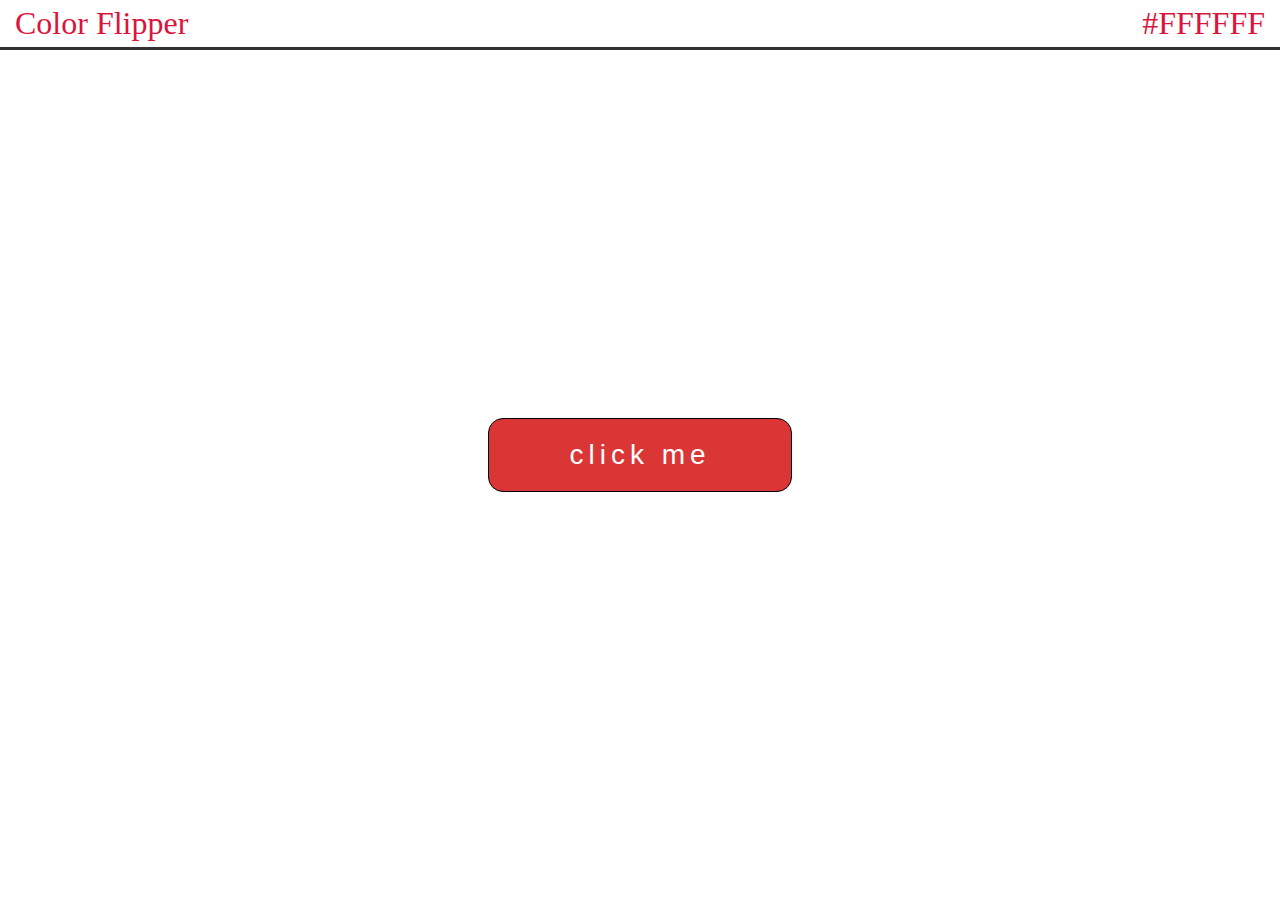
<file: Color Flipper/index.html>
<!DOCTYPE html>
<html lang="en">
<head>
    <meta charset="UTF-8">
    <meta http-equiv="X-UA-Compatible" content="IE=edge">
    <meta name="viewport" content="width=device-width, initial-scale=1.0">
    <link rel="stylesheet" href="style.css">
    <title>Color Flipper</title>
</head>
<body>
    <div id="heading">Color Flipper
        <span id="colorText">#FFFFFF</span>
    </div>
    
    <div id="wrap">
        <div id="container">
            <button id="btn">click me</button>
        </div>
    </div>
</body>
<script src="script.js"></script>
</html>
</file>
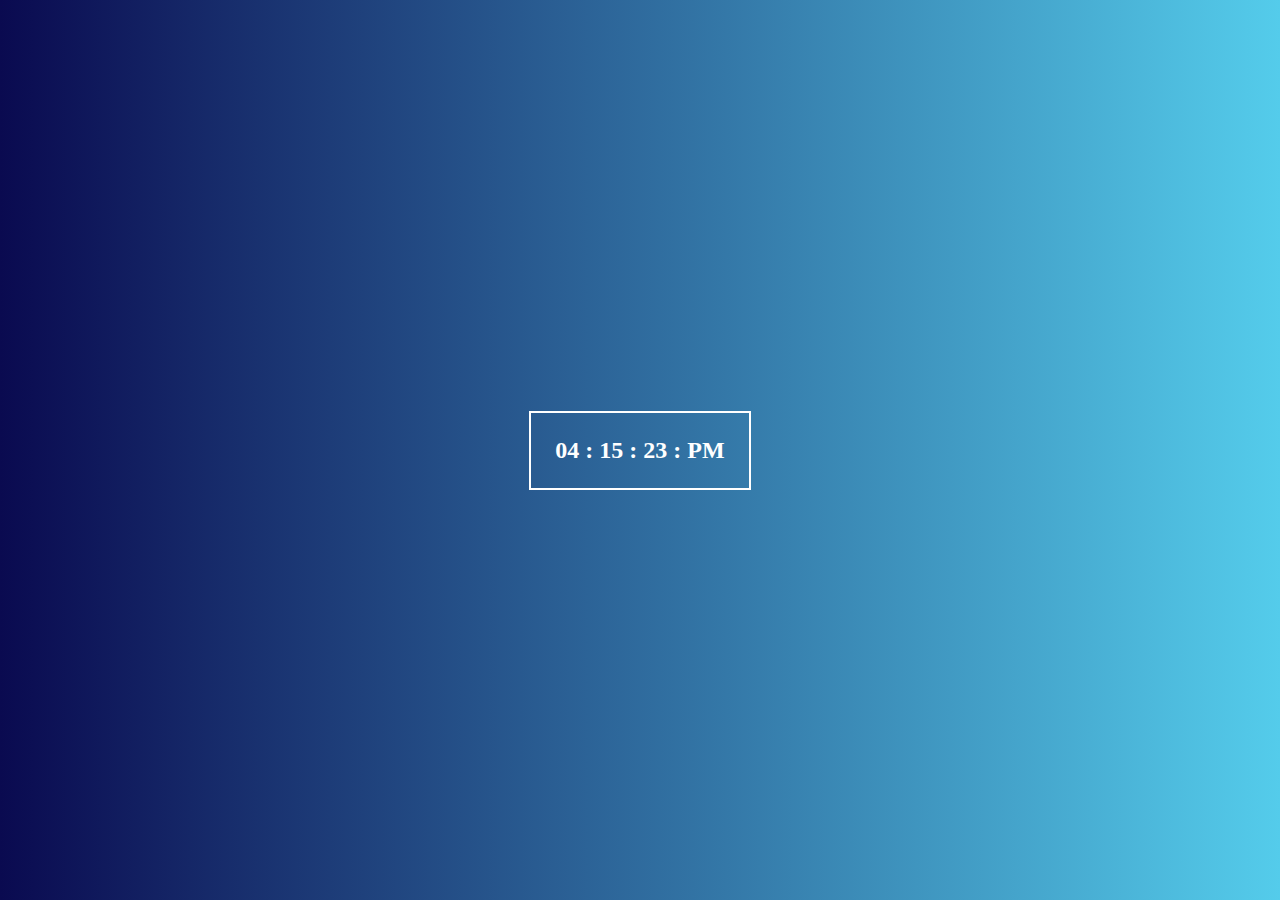
<file: Digital Clock/index.html>
<!DOCTYPE html>
<html lang="en">
<head>
    <meta charset="UTF-8">
    <meta name="viewport" content="width=device-width, initial-scale=1.0">
    <title>Digital Clock</title>
    <link rel="stylesheet" href="/Digital Clock/style.css">
</head>
<body>
    <div class="container">
        <div class="wrapper">
            <span id="hr">00</span>
            <span>:</span>
            <span id="min">00</span>
            <span>:</span>
            <span id="sec">00</span>
            <span>:</span>
            <span id="ampm">AM</span>
        </div>
    </div>
    <script src="script.js"></script>
</body>
</html>
</file>
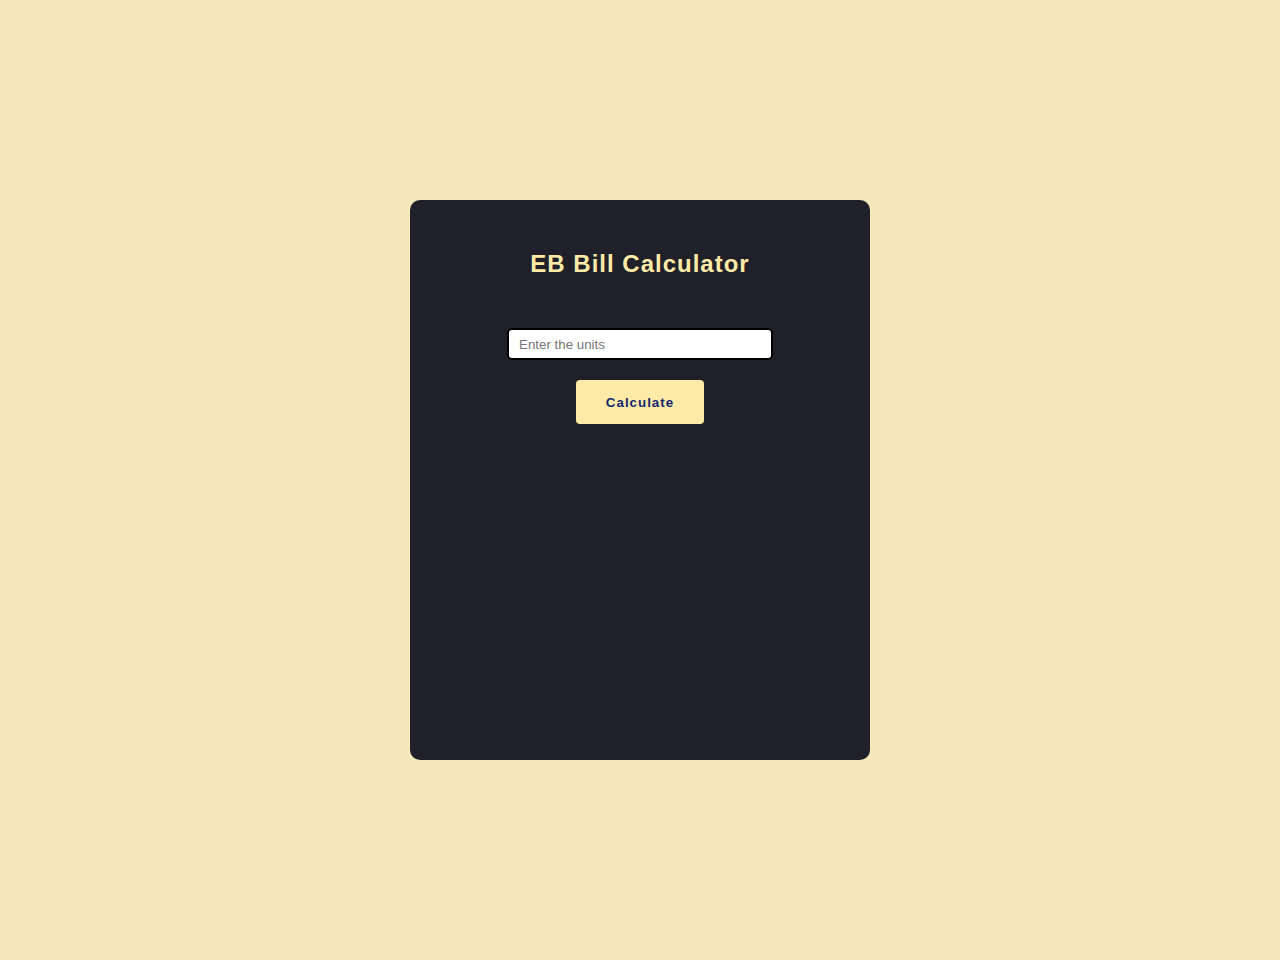
<file: EB Bill Calculator/index.html>
<!DOCTYPE html>
<html lang="en">

<head>
    <meta charset="UTF-8">
    <meta http-equiv="X-UA-Compatible" content="IE=edge">
    <meta name="viewport" content="width=device-width, initial-scale=1.0">
    <link rel="stylesheet" href="style.css">
    <title>EB Bill Calculator</title>
</head>
<body>
    <div id="wrapper">
        <h2>EB Bill Calculator</h2>
        <div>
            <input id="input" type="text" placeholder="Enter the units" />
        </div>
        <div>
            <button onclick="ebBill()">Calculate</button>
        </div>
        <div id="result">

        </div>
    </div>
</body>
<script src="script.js"></script>
</html>
</file>
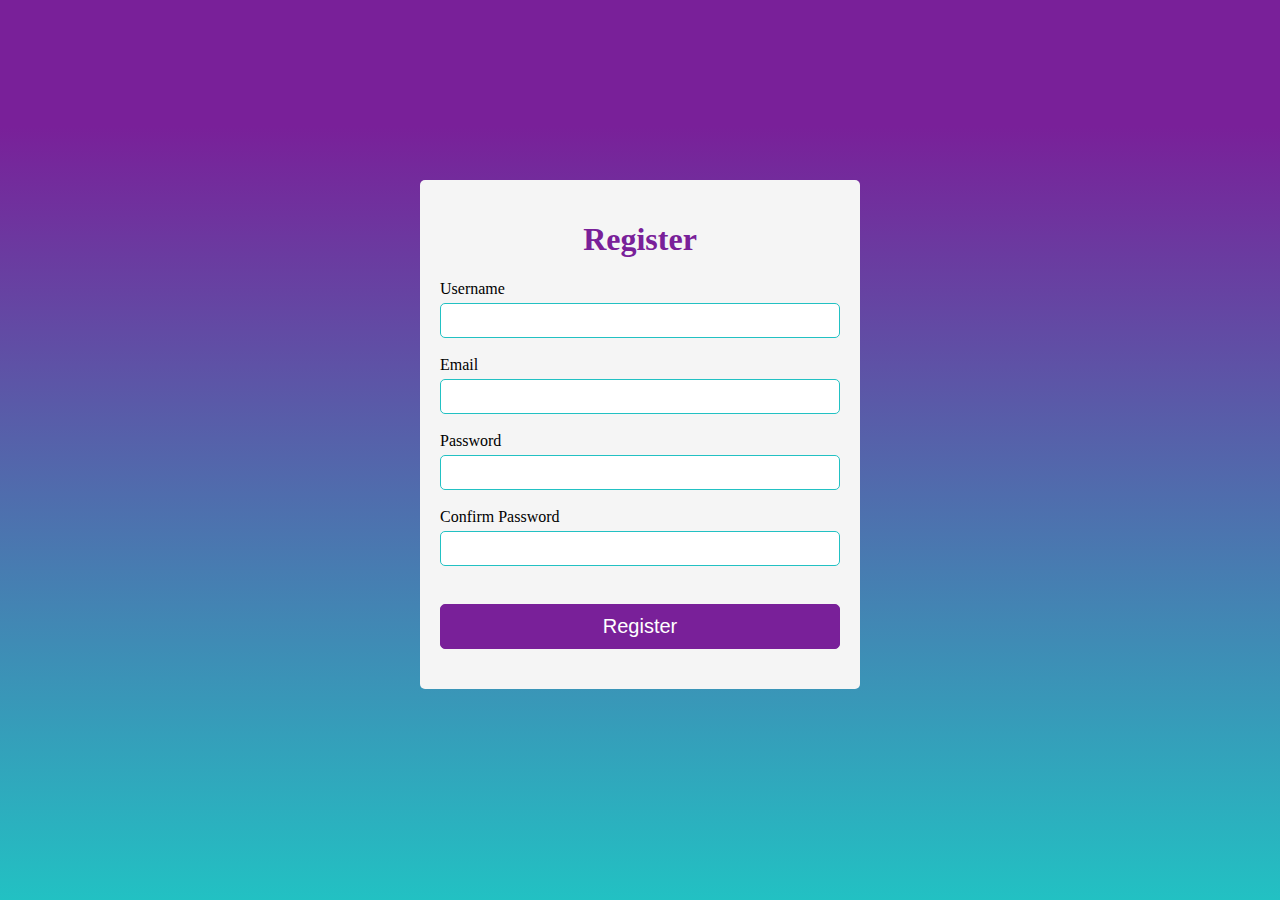
<file: Form Validation Project/index.html>
<!DOCTYPE html>
<html lang="en">
<head>
    <meta charset="UTF-8">
    <meta name="viewport" content="width=device-width, initial-scale=1.0">
    <title>Form Validation</title>
    <link rel="stylesheet" href="style.css">
</head>
<body>
    <div id="container">
        <form action="" id="form">
            <h1>Register</h1>
            <div class="input-group">
                <label for="username">Username</label>
                <input type="text" id="username" name="username">
                <div class="error"></div>
            </div>
            <div class="input-group">
                <label for="email">Email</label>
                <input type="text" id="email" name="email">
                <div class="error"></div>
            </div>
            <div class="input-group">
                <label for="password">Password</label>
                <input type="password" id="password" name="password">
                <div class="error"></div>
            </div>
            <div class="input-group">
                <label for="cpassword">Confirm Password</label>
                <input type="password" id="cpassword" name="cpassword">
                <div class="error"></div>
            </div>
            <button type="submit">Register</button>
        </form>
    </div>
</body>
<script src="script.js"></script>
</html>
</file>
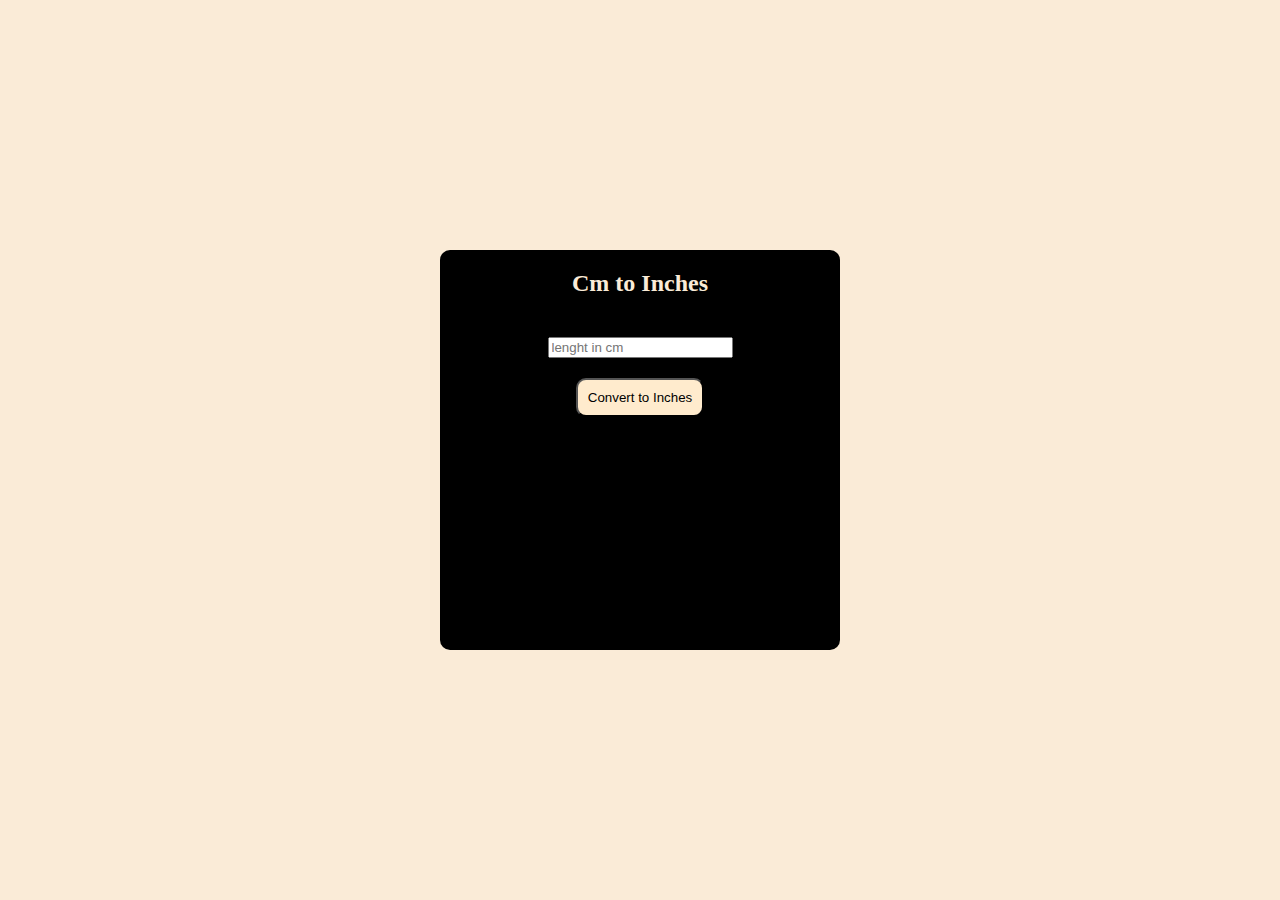
<file: Length Converter/index.html>
<!DOCTYPE html>
<html lang="en">
<head>
    <meta charset="UTF-8">
    <meta name="viewport" content="width=device-width, initial-scale=1.0">
    <title>Length Converter</title>
    <link rel="stylesheet" href="/Length Converter/style.css">
</head>
<body>
    <div id="container">
        <div id="wrapper">
            <h2>Cm to Inches</h2>
            <div class="inputdiv">
                <input type="text" id="input" placeholder="lenght in cm">
            </div>
            <div>
                <button id="submit" onclick="convert()">Convert to Inches</button>
            </div>
            <div id="result">

            </div>
        </div>
    </div>  
</body>
<script src="/Length Converter/script.js"></script>
</html>
</file>
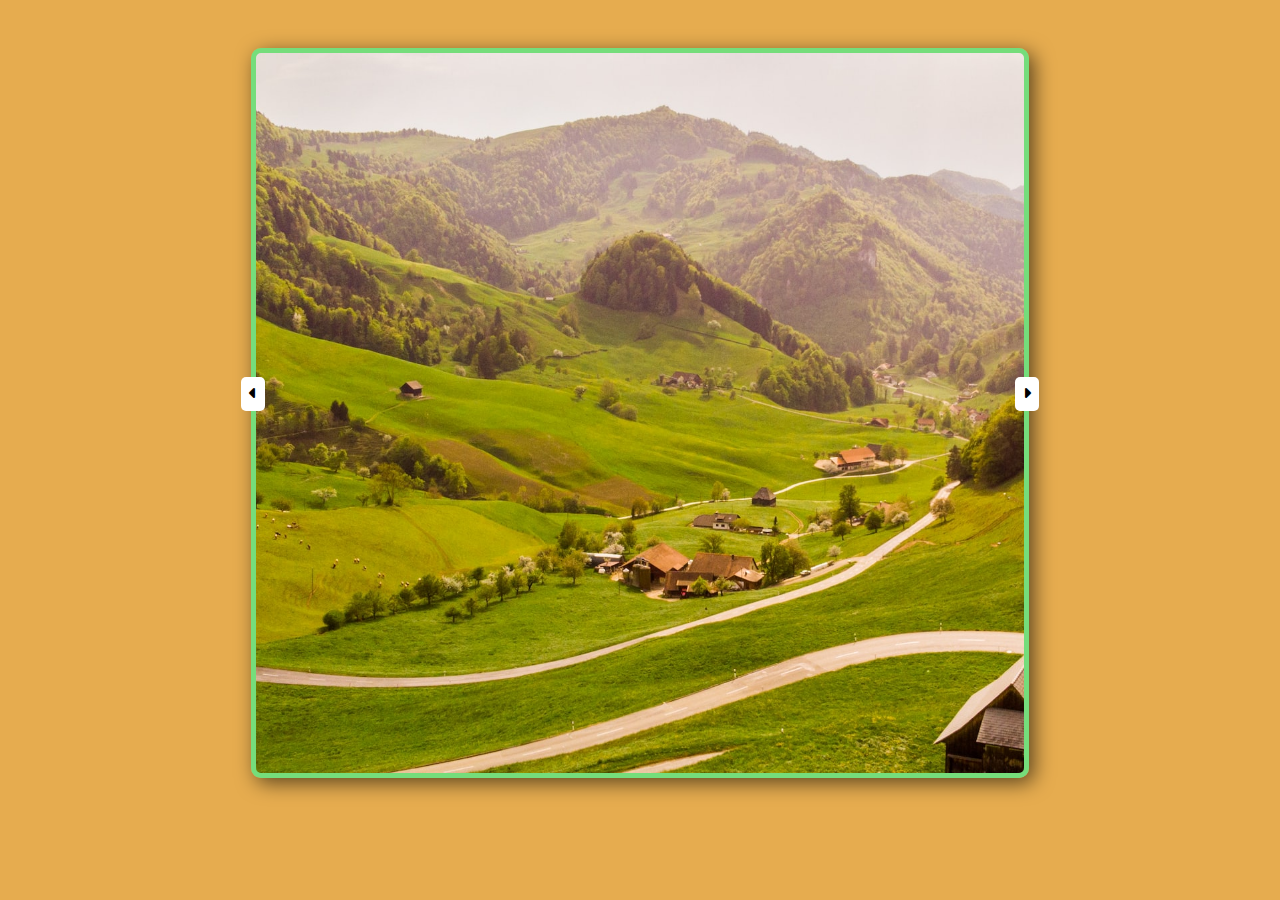
<file: Project_3 Image Slider/index.html>
<!DOCTYPE html>
<html lang="en">
<head>
    <meta charset="UTF-8">
    <meta name="viewport" content="width=device-width, initial-scale=1.0">
    <title>Image Slider</title>
    <link rel="stylesheet" href="style.css">
    <link rel="stylesheet" href="https://cdnjs.cloudflare.com/ajax/libs/font-awesome/6.7.2/css/all.min.css">
</head>
<body>
    <div class="container">
        <a class="btn btn-left"><i class="fa-solid fa-caret-left"></i></a>
        <a class="btn btn-right"><i class="fa-solid fa-caret-right"></i></a>
    </div>
</body>
<script src="script.js"></script>
</html>
</file>
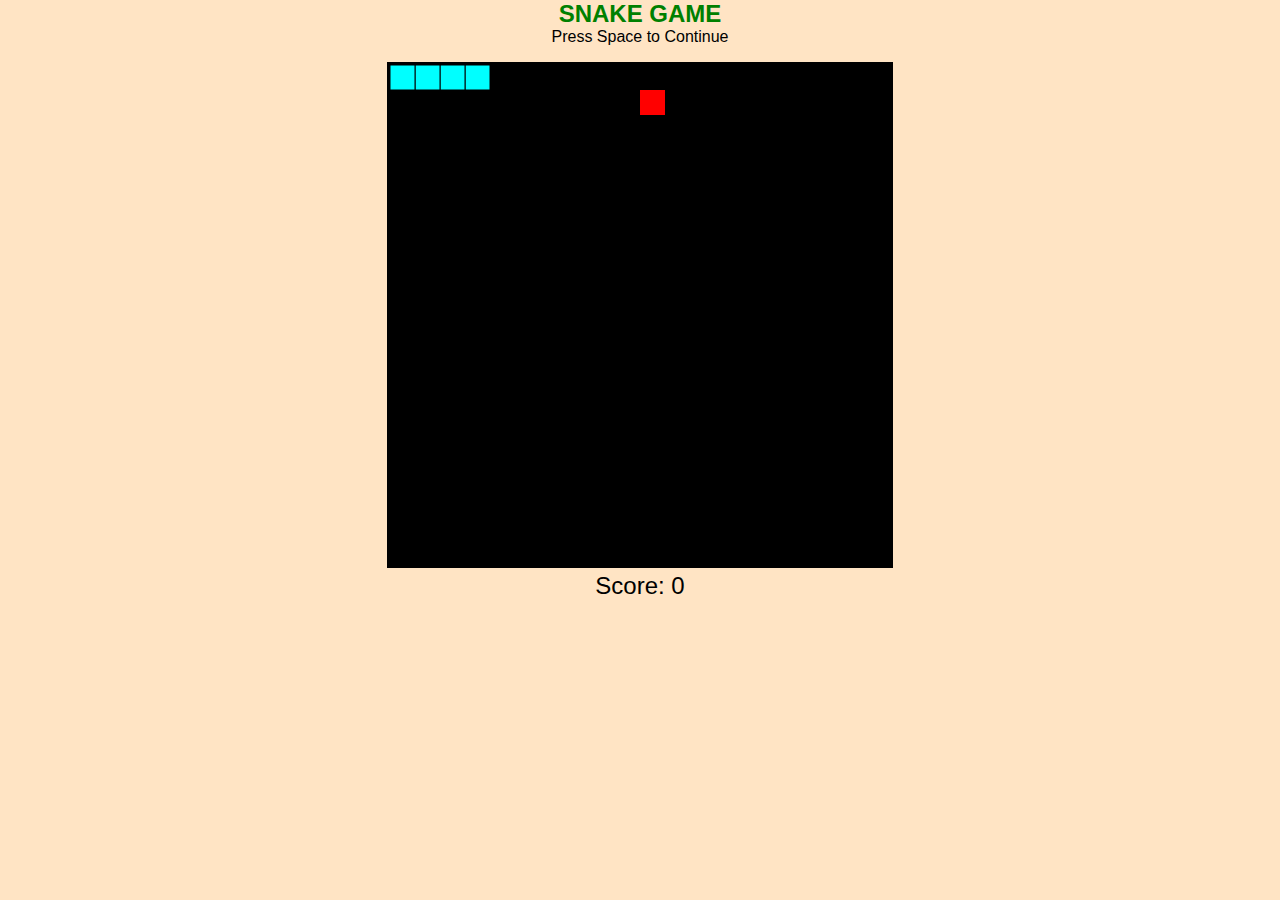
<file: Project_4 Snake Game/index.html>
<!DOCTYPE html>
<html lang="en">
<head>
    <meta charset="UTF-8">
    <meta name="viewport" content="width=device-width, initial-scale=1.0">
    <title>Snake Game</title>
    <link rel="stylesheet" href="style.css">
    <script src="script.js" defer></script>
</head>
<body>
    <h2>SNAKE GAME</h2>
    <div id="msg">Press Space to Continue</div>
    <div id="container">
        <canvas id="gameBoard" width="500px" height="500px"></canvas>
        <div id="score">Score: <span id="scoreVal">0</span></div>
    </div>
</body>

</html>
</file>
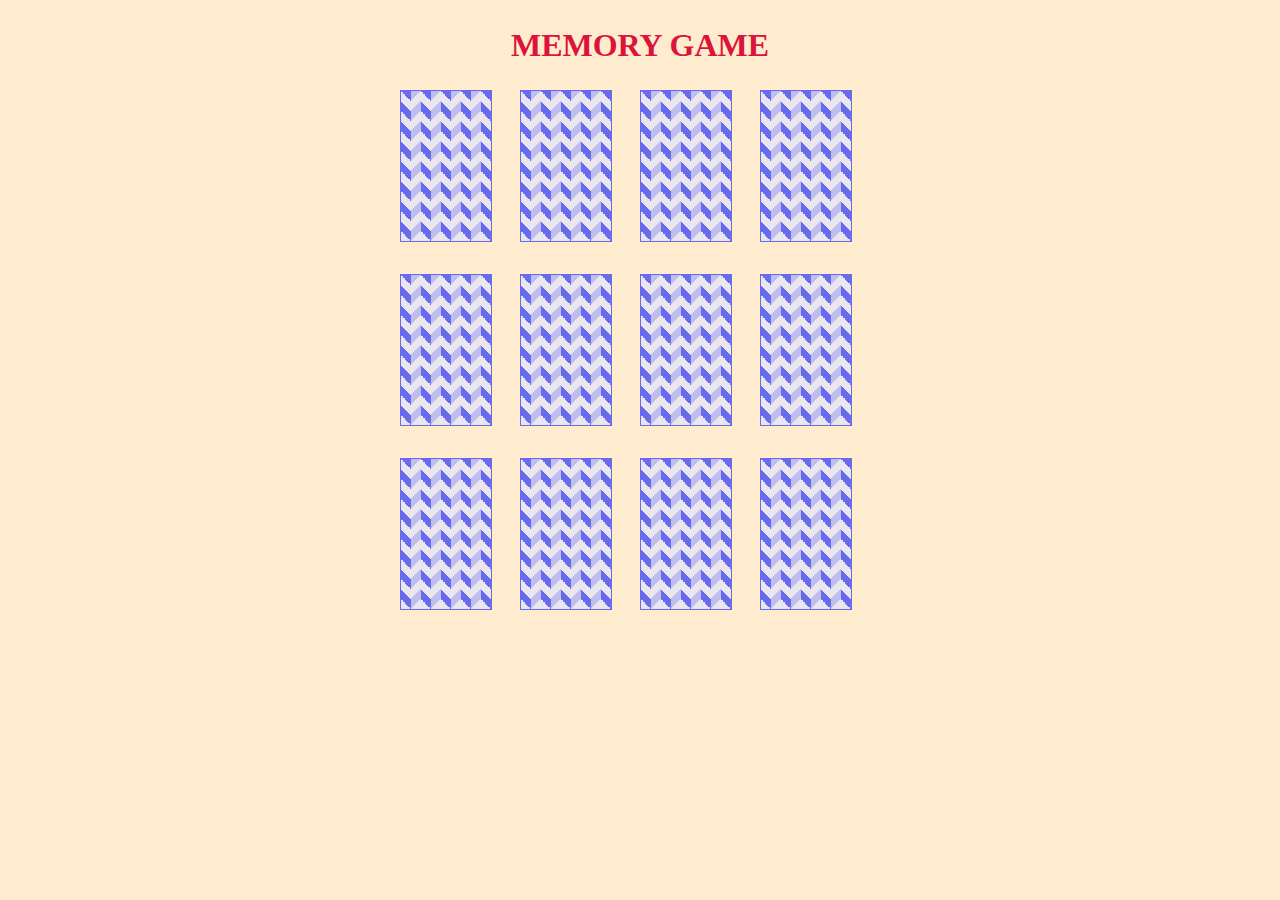
<file: Project_5 Memory Game/index.html>
<!DOCTYPE html>
<html lang="en">
<head>
    <meta charset="UTF-8">
    <meta name="viewport" content="width=device-width, initial-scale=1.0">
    <link rel="stylesheet" href="https://cdnjs.cloudflare.com/ajax/libs/font-awesome/6.7.2/css/all.min.css">
    <link rel="stylesheet" href="style.css">
    <script src="script.js" defer></script>
    <title>Memory Game</title>
</head>
<body>
    <h2>MEMORY GAME</h2>
    <div id="gameBoard" class="game"></div>
    
</body>
</html>
</file>
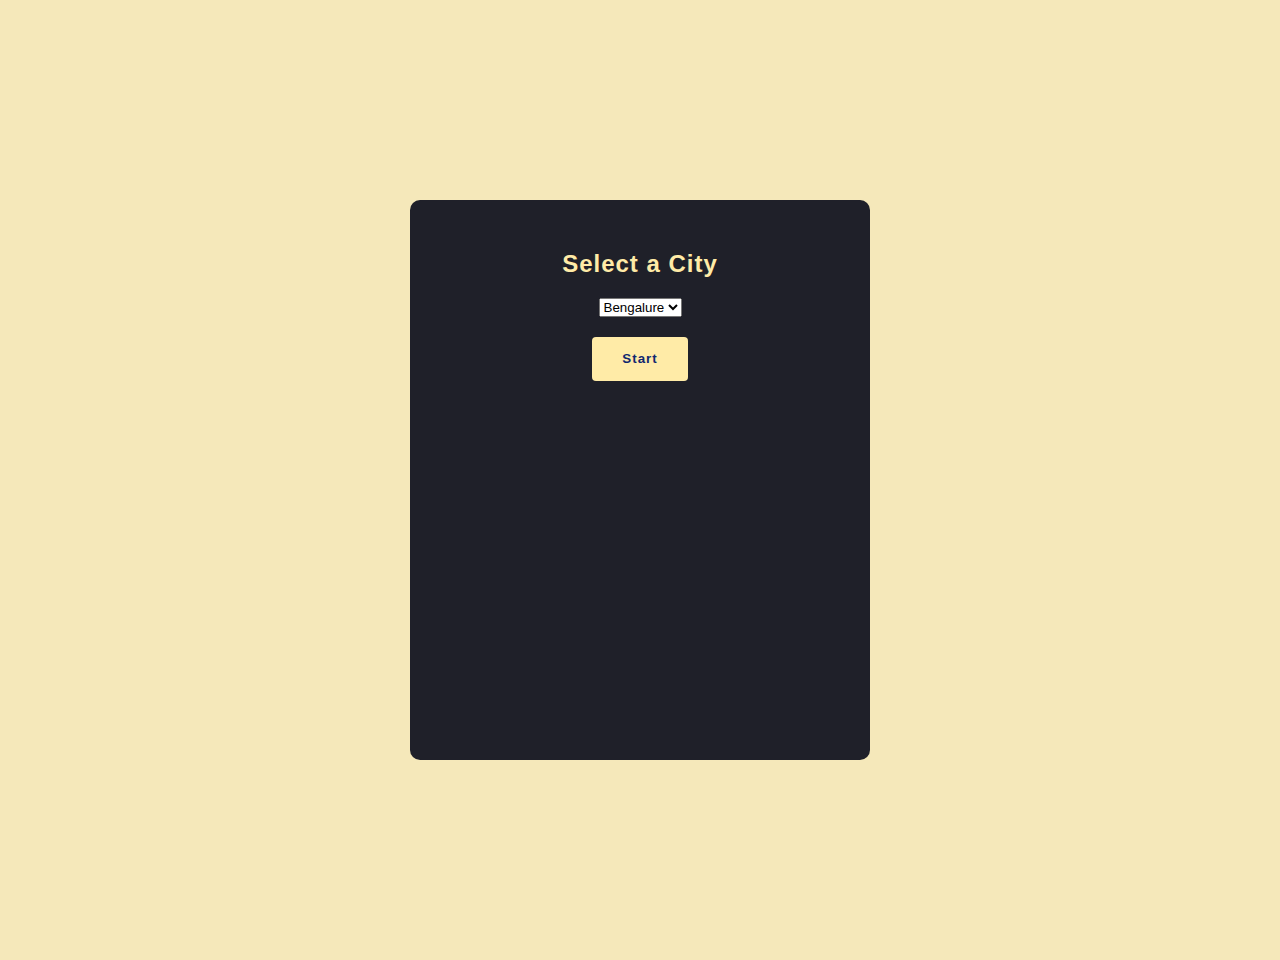
<file: Select a City/index.html>
<!DOCTYPE html>
<html lang="en">

<head>
    <meta charset="UTF-8">
    <meta http-equiv="X-UA-Compatible" content="IE=edge">
    <meta name="viewport" content="width=device-width, initial-scale=1.0">
    <link rel="stylesheet" href="style.css">
    <title>Select a City</title>
</head>
<body>
    <div id="wrapper">
        <h2>Select a City</h2>
        <div>
            <select id="input">
                <option value="Bengalure">Bengalure</option>
                <option value="Chennai">Chennai</option>
                <option value="Madurai">Madurai</option>
            </select>
        </div>
        <div>
            <button>Start</button>
        </div>
        <div id="result">
            
        </div>
    </div>
</body>
<script src="script.js"></script>
</html>
</file>
<file: Color Flipper/style.css>
html,
body{
   margin: 0;
   font-family: 'Apple Chancery', cursive;
}
#heading{
    text-align: left;
    margin-bottom: 0px;
    font-size: 2em;
    margin-top: 5px;
    margin-bottom: 5px;
    margin-left: 15px;
    color:crimson
}
#colorText{
    float: right;
    margin-right: 15px;
}

#wrap{
    height:90vh;
    width:100vw;
    border-top:3px solid #323232;
    display:flex;
    align-items: center;
    justify-content: center;
}


button{
    border: 1px solid black;
    background-color: rgb(219, 54, 54);
    color:white;
    border-radius: 15px;
    padding: 20px 80px;
    font-size: 28px;
    letter-spacing: 5px;
    cursor:pointer;
}
</file>
<file: Digital Clock/style.css>
body{
    margin: 0px;
}

.container{
    background: rgb(10,10,80);
    background: linear-gradient(90deg, rgba(10,10,80,1) 0%, rgba(84,204,235,1) 100%);
    height: 100vh;
    display: flex;
    justify-content: center;
    align-items: center;
}

.wrapper{
    color:white;
    border: 2px solid white;
    padding: 1em;
    font-size: 1.5em;
    font-weight: bold;
}
</file>
<file: EB Bill Calculator/style.css>
html,
body{
   margin: 0;
   font-family: 'Poppins', sans-serif;
   background-color:#f5e8ba;
}

#wrapper div,#wrapper h2{
    display:flex;
    justify-content: center;
    
}

h2{
    color:#ffeba7;
    letter-spacing: 1px;
}

textarea{
    width: 380px;
    height: 300px;
    background-color: azure;
    padding: 2px 10px;
    border-radius: 3px;
}

input{
    border-radius: 5px;
    border: 2px solid black ;
    margin-top:30px;
    height:2em;
    width:250px;
    padding-left:10px;
}

input:active{
    border:none;
}
#wrapper{
    height:500px;
    width:400px;
    margin:200px auto;
    background-color:#1f2029;
    border-radius:10px;
    padding:30px;
}

button{
    margin-top:20px;
    background-color:#ffeba7;
    border-radius: 4px;
    height: 44px;
    font-weight: 600;
    padding: 0 30px;
    letter-spacing: 1px;
    border: none;
    color: #102770;
}

button:hover{
    cursor:pointer;
}
#result{
    color:white;
    margin-top:20px;
    font-size:32px;
}
</file>
<file: Form Validation Project/style.css>
body{
    margin: 0px;
    background: rgb(34,193,195);
    background: linear-gradient(0deg, rgba(34,193,195,1) 0%, rgba(121,32,153,1) 86%);
    background-attachment: fixed;
    font-family: Cambria, Cochin, Georgia, Times, 'Times New Roman', serif;
}

#form{
    width: 400px;
    margin: 20vh auto;
    background-color: whitesmoke;
    padding: 20px;
    border-radius: 5px;

}

h1{
    text-align: center;
    color: #792099;
}

.input-group{
    display: flex;
    flex-direction: column;
    margin-bottom: 15px;
}

.input-group input{
    padding: 5px;
    border: 1px solid rgb(34,193,195);
    border-radius: 5px;
    font-size: 20px;
    margin-top: 5px;
}

.input-group input:focus{
    outline: 0;
}

button{
    margin: 20px 0px;
    background-color:#792099 ;
    color: white;
    border: 1px solid #792099;
    border-radius: 5px;
    padding: 10px;
    width: 100%;
    cursor: pointer;
    font-size: 20px;
}

.input-group .error{
    color: red;
    margin-top: 3px;
    font-size: 15px;
}

.input-group.success input{
    border-color: #0cc477;
}

.input-group.error input{
    border-color: red;
}
</file>
<file: Length Converter/style.css>
body{
    margin: 0px;
}

#container{
    background-color: antiquewhite;
    height: 100vh;
    display: flex;
    justify-content: center;
    align-items: center;
}

#wrapper{
    background-color: black;
    width: 400px;
    height: 400px;
    border-radius: 10px;
    display: flex;
    flex-direction: column;
    align-items: center;
}

h2{
    color: antiquewhite;
}

.inputdiv{
    margin: 20px;
}

#submit{
    background-color: blanchedalmond;
    padding: 10px;
    border-radius: 10px;
}

button:hover{
    cursor:pointer;
}

#result{
    color:white;
    margin-top:20px;
    font-size:1.5em;
}
</file>
<file: Project_3 Image Slider/style.css>
body{
    margin: 0px;
    padding: 0px;
    background-color: rgb(230, 172, 79);
}

.container{
    width: 60%;
    height: 80vh;
    border: 5px solid rgb(117, 221, 123);
    margin: 3rem auto;
    box-shadow: 5px 5px 20px rgba(0,0,0,0.6);
    background: url('/Project_3 Image Slider/Img/1.jpg') center/cover fixed no-repeat;
    border-radius: 10px;
    position: relative;
}

.btn-left{
    position: absolute;
    top: 45%;
    left: -2%;
    background-color: white;
    padding: .5em;
    border-radius: 5px;
    cursor: pointer;
}

.btn-right{
    position: absolute;
    top: 45%;
    right: -2%;
    background-color: white;
    padding: .5em;
    border-radius: 5px;
    cursor: pointer;
}
</file>
<file: Project_4 Snake Game/style.css>
*{
    margin: 0px;
    padding: 0px;
    font-family: 'Lucida Sans', 'Lucida Sans Regular', 'Lucida Grande', 'Lucida Sans Unicode', Geneva, Verdana, sans-serif;
    text-align: center;
    background-color: bisque;
}

h2{
    color: green;
}

#gameBoard{
    border: 3px solid;
    margin-top: 1em;
}

#score{
    font-size:1.5em;
}
</file>
<file: Project_5 Memory Game/style.css>
body{
    margin: 0px;
    padding: 0px;
    font-family: Cambria, Cochin, Georgia, Times, 'Times New Roman', serif;
    background-color: blanchedalmond;
}

h2{
    text-align: center;
    color: crimson;
    font-size: 2em;
}

.cardBack{
    background-color: #e5e5f7;
    opacity: 0.8;
    background: linear-gradient(135deg, #444cf755 25%, transparent 25%) -10px 0/ 20px 20px, linear-gradient(225deg, #444cf7 25%, transparent 25%) -10px 0/ 20px 20px, linear-gradient(315deg, #444cf755 25%, transparent 25%) 0px 0/ 20px 20px, linear-gradient(45deg, #444cf7 25%, #e5e5f7 25%) 0px 0/ 20px 20px;
}

.game{
    display: grid;
    grid-template-columns: repeat(4, 120px);
    justify-content: center;
    align-items: center;
    grid-row-gap: 2em;
}

#gameBoard div{
    height: 150px;
    width: 90px;
    border: 1px solid #444cf7;
    background-color:aliceblue;
    display: flex;
    justify-content: center;
    align-items: center;
    font-size: 2em;
    color: rgb(204, 45, 77);
}

#gameBoard div:hover{
    cursor: pointer;
}

.won{
    display: flex;
    justify-content: center;
    align-items: center;
    font-size: 4em;
    font-weight: bold;
    height: 50vh;
    width: 100%;
    color: rgb(20, 241, 108);
}
</file>
<file: Select a City/style.css>
html,
body{
   margin: 0;
   font-family: 'Poppins', sans-serif;
   background-color:#f5e8ba;
}

#wrapper div,#wrapper h2{
    display:flex;
    justify-content: center;
    
}

h2{
    color:#ffeba7;
    letter-spacing: 1px;
}

textarea{
    width: 380px;
    height: 300px;
    background-color: azure;
    padding: 2px 10px;
    border-radius: 3px;
}

input{
    border-radius: 5px;
    border: 2px solid black ;
    margin-top:30px;
    height:2em;
    width:250px;
    padding-left:10px;
}

input:active{
    border:none;
}
#wrapper{
    height:500px;
    width:400px;
    margin:200px auto;
    background-color:#1f2029;
    border-radius:10px;
    padding:30px;
}

button{
    margin-top:20px;
    background-color:#ffeba7;
    border-radius: 4px;
    height: 44px;
    font-weight: 600;
    padding: 0 30px;
    letter-spacing: 1px;
    border: none;
    color: #102770;
}

button:hover{
    cursor:pointer;
}
#result{
    color:white;
    margin-top:20px;
    font-size:32px;
}
</file>
